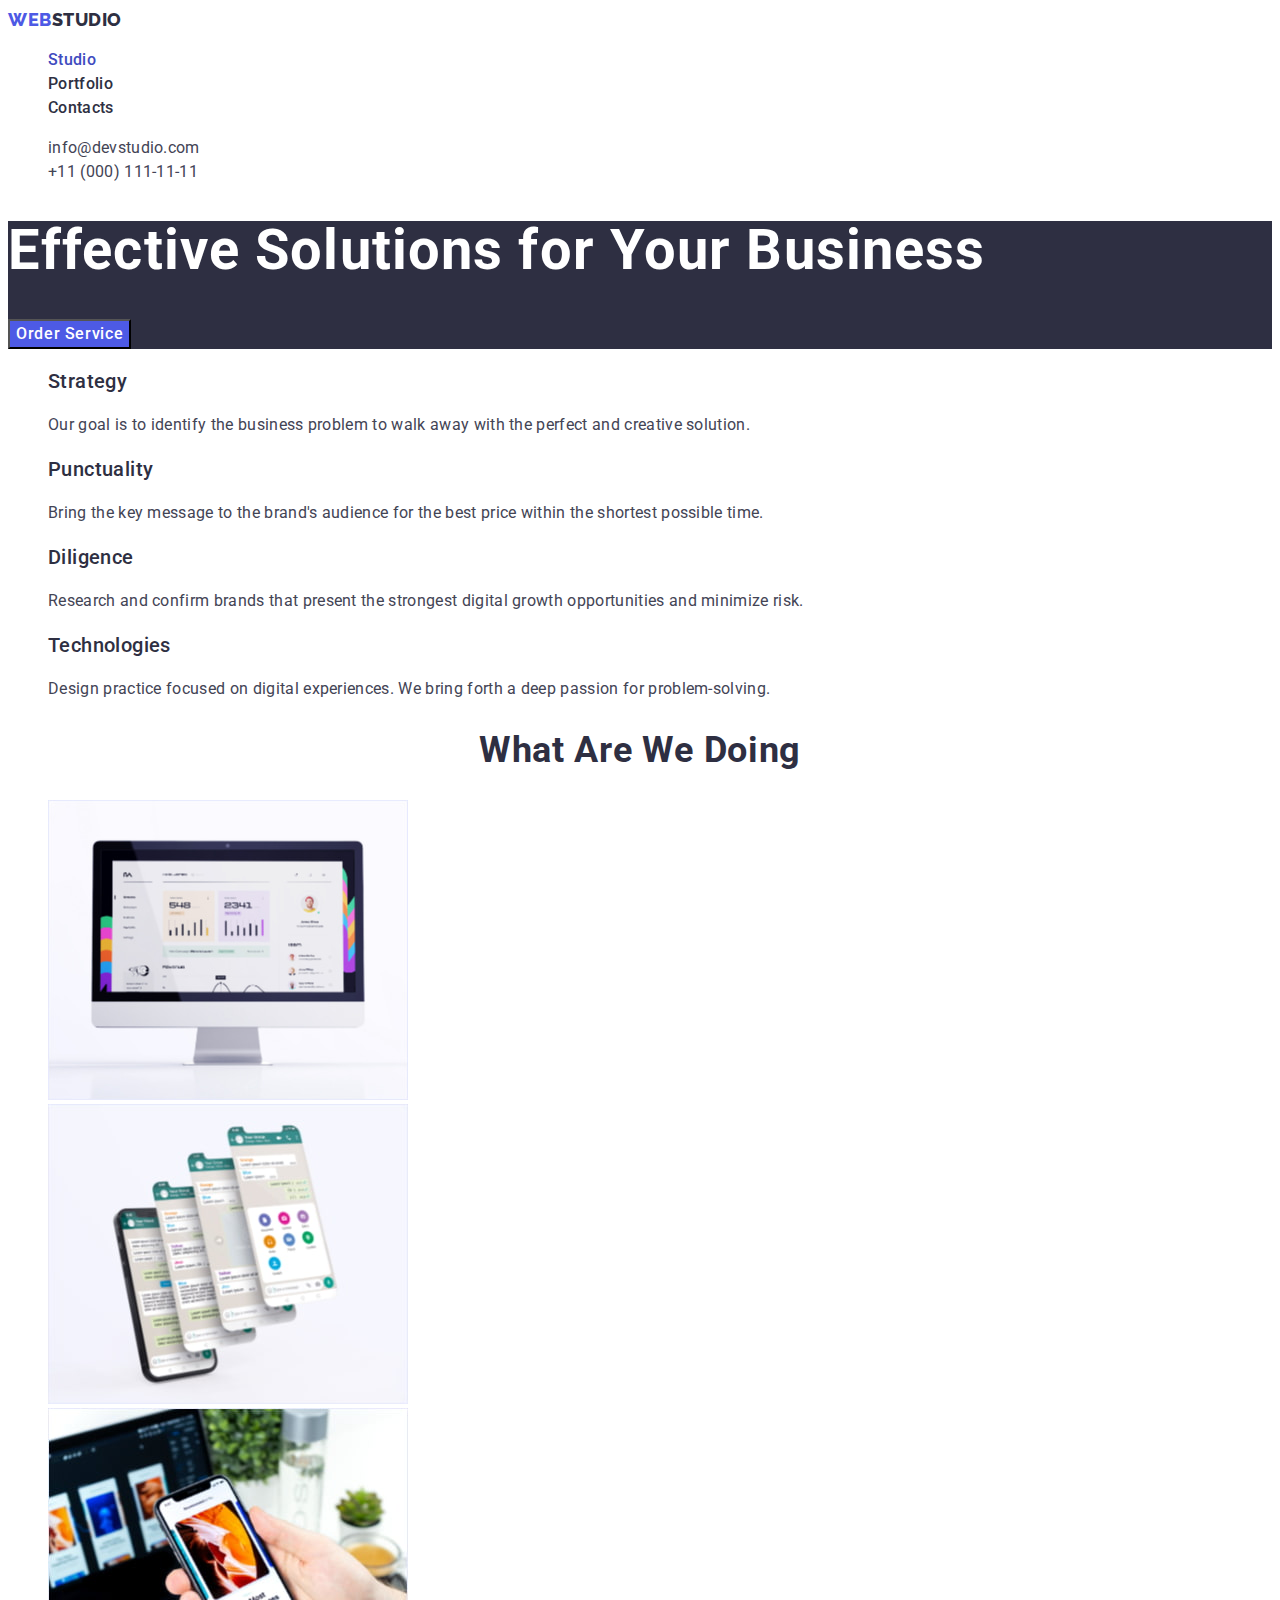
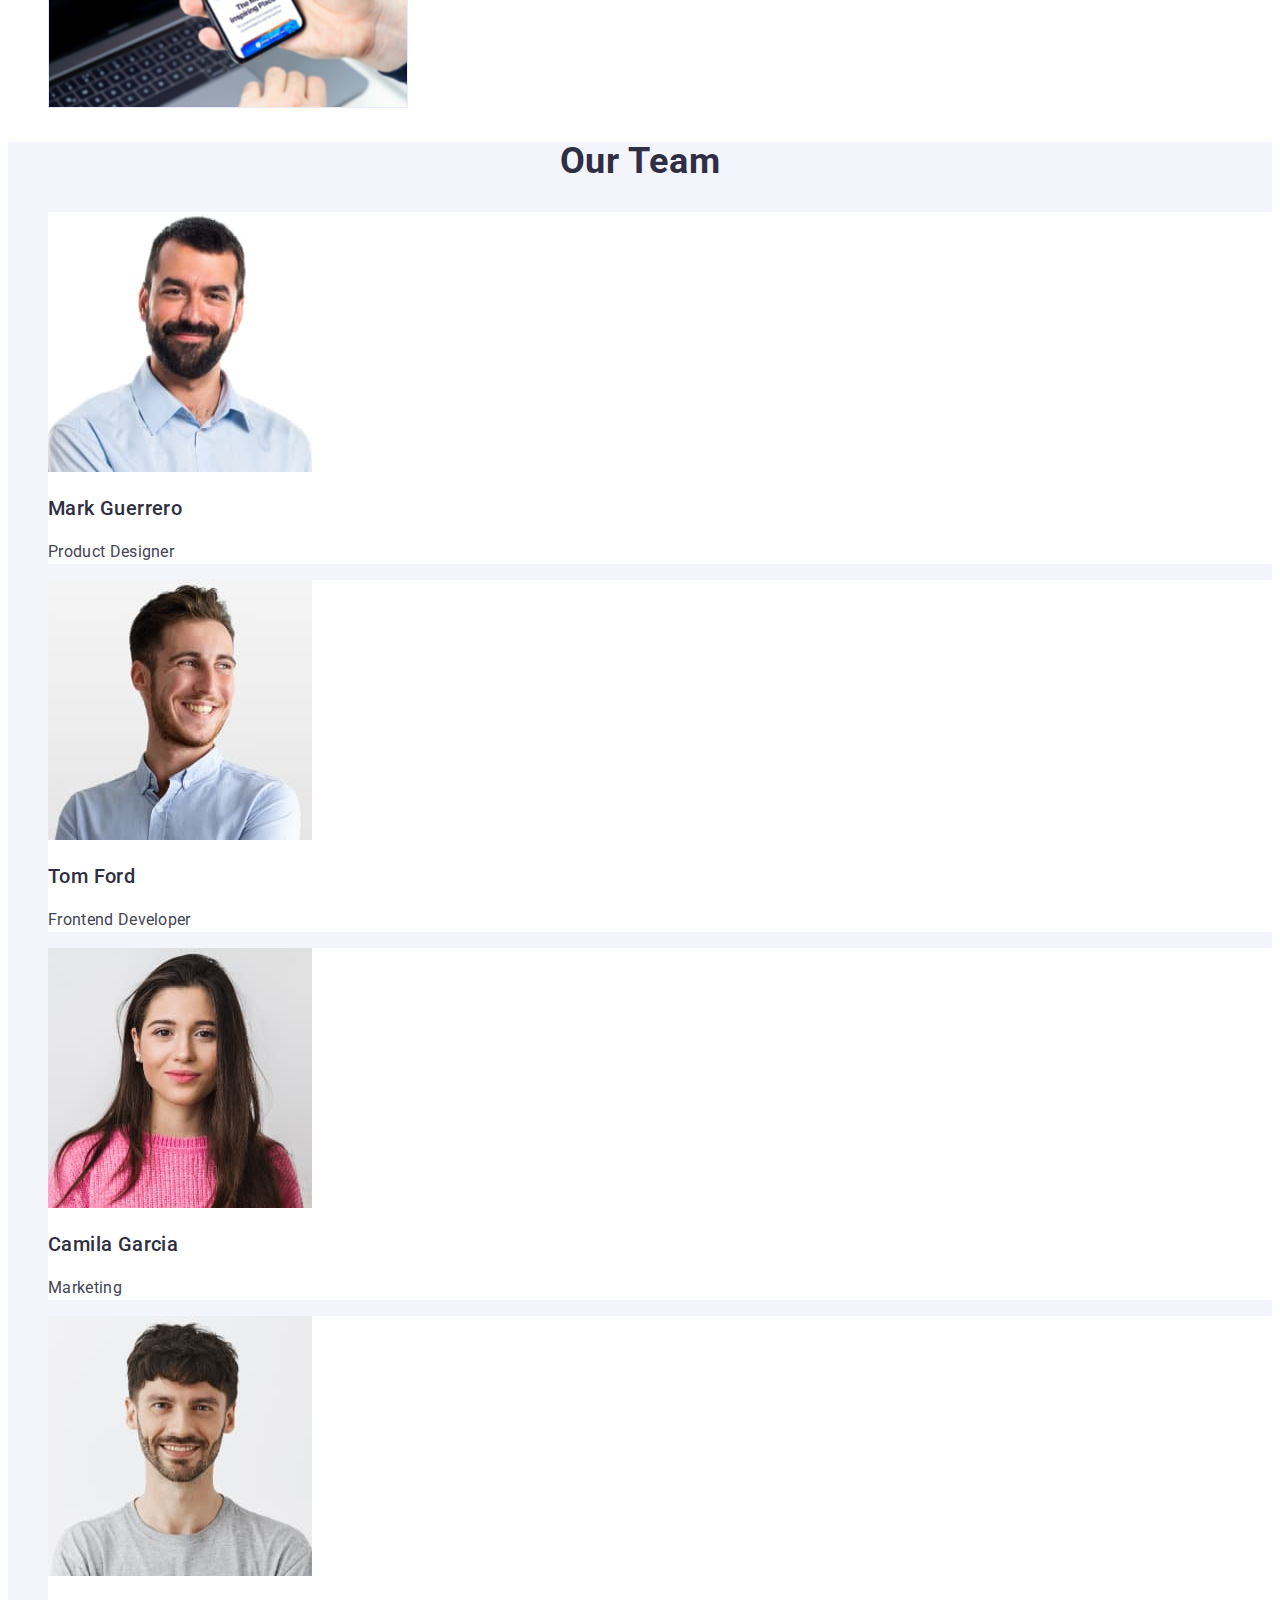
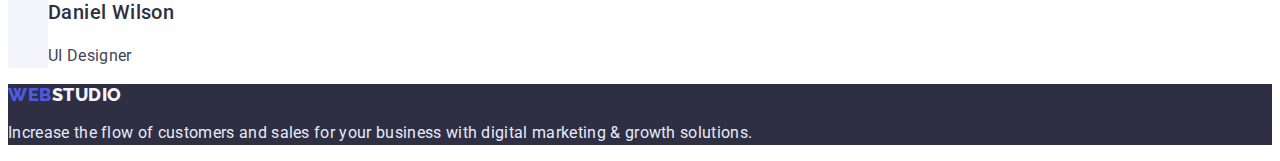
<file: index.html>
<!DOCTYPE html>
<html lang="en">
    <head>
        <meta charset="UTF-8" />
        <meta http-equiv="X-UA-Compatible" content="IE=edge" />
        <meta name="viewport" content="width=device-width, initial-scale=1.0" />
        <link rel="preconnect" href="https://fonts.googleapis.com" />
        <link rel="preconnect" href="https://fonts.gstatic.com" crossorigin />
        <link
            href="https://fonts.googleapis.com/css2?family=Raleway:wght@800&family=Roboto:wght@400;500;700;900&display=swap"
            rel="stylesheet"
        />
        <link href="css/styles.css" rel="stylesheet" type="text/css" />
        <title>Document</title>
    </head>
    <body>
        <!-- HEADER -->
        <header class="page-header">
            <nav class="top-nav">
                <a class="logo-web-header link" href="./index.html"
                    >WEB<span class="logo-studio-header">STUDIO</span></a
                >
                <ul class="menu list">
                    <li class="menu-item">
                        <a class="menu-link link current" href="./index.html"
                            >Studio</a
                        >
                    </li>
                    <li class="menu-item">
                        <a class="menu-link link" href="./portfolio.html"
                            >Portfolio</a
                        >
                    </li>
                    <li class="menu-item">
                        <a class="menu-link link" href="">Contacts</a>
                    </li>
                </ul>
            </nav>
            <ul class="contacts list">
                <li class="contacts-item">
                    <a
                        class="contacts-link link"
                        href="mailto:info@devstudio.com"
                        >info@devstudio.com</a
                    >
                </li>
                <li class="contacts-item">
                    <a class="contacts-link link" href="tel:+110001111111"
                        >+11 (000) 111-11-11</a
                    >
                </li>
            </ul>
        </header>
        <!-- MAIN -->
        <main>
            <!-- HERO -->
            <section class="hero">
                <div>
                    <h1 class="hero-title">
                        Effective Solutions for Your Business
                    </h1>
                    <button class="hero-button" type="button">
                        Order Service
                    </button>
                </div>
            </section>
            <!-- FEATURES -->
            <section class="features">
                <h2 class="section-title" hidden>Lorem Ipsum</h2>
                <ul class="features-list list">
                    <li class="features-list-item">
                        <h3 class="features-list-title">Strategy</h3>
                        <p class="section-description">
                            Our goal is to identify the business problem to walk
                            away with the perfect and creative solution.
                        </p>
                    </li>
                    <li class="features-list-item">
                        <h3 class="features-list-title">Punctuality</h3>
                        <p class="section-description">
                            Bring the key message to the brand's audience for
                            the best price within the shortest possible time.
                        </p>
                    </li>
                    <li class="features-list-item">
                        <h3 class="features-list-title">Diligence</h3>
                        <p class="section-description">
                            Research and confirm brands that present the
                            strongest digital growth opportunities and minimize
                            risk.
                        </p>
                    </li>
                    <li class="features-list-item">
                        <h3 class="features-list-title">Technologies</h3>
                        <p class="section-description">
                            Design practice focused on digital experiences. We
                            bring forth a deep passion for problem-solving.
                        </p>
                    </li>
                </ul>
            </section>
            <!-- WHAT ARE WE DOING -->
            <section class="cases">
                <h2 class="section-title">What are we doing</h2>
                <ul class="cases-list list">
                    <li class="cases-list-item">
                        <img
                            class="cases-ph"
                            src="images/what-are-we-doing/img-1.jpg"
                            alt="Photo-1"
                            width="360"
                            height="300"
                        />
                    </li>
                    <li class="cases-list-item">
                        <img
                            class="cases-ph"
                            src="images/what-are-we-doing/img-2.jpg"
                            alt="Photo-2"
                            width="360"
                            height="300"
                        />
                    </li>
                    <li class="cases-list-item">
                        <img
                            class="cases-ph"
                            src="images/what-are-we-doing/img-3.jpg"
                            alt="Photo-3"
                            width="360"
                            height="300"
                        />
                    </li>
                </ul>
            </section>
            <!-- OUR TEAM -->
            <section class="team">
                <h2 class="section-title">Our Team</h2>
                <ul class="team-list list">
                    <li class="team-list-item">
                        <img
                            class="team-ph"
                            src="images/team/team-1.jpg"
                            alt="Photo of Mark Guerrero"
                            width="264"
                            height="260"
                        />
                        <h3 class="team-ph-title">Mark Guerrero</h3>
                        <p class="section-description">Product Designer</p>
                    </li>
                    <li class="team-list-item">
                        <img
                            class="team-ph"
                            src="images/team/team-2.jpg"
                            alt="Photo of Tom Ford"
                            width="264"
                            height="260"
                        />
                        <h3 class="team-ph-title">Tom Ford</h3>
                        <p class="section-description">Frontend Developer</p>
                    </li>
                    <li class="team-list-item">
                        <img
                            class="team-ph"
                            src="images/team/team-3.jpg"
                            alt="Photo of Camila Garcia"
                            width="264"
                            height="260"
                        />
                        <h3 class="team-ph-title">Camila Garcia</h3>
                        <p class="section-description">Marketing</p>
                    </li>
                    <li class="team-list-item">
                        <img
                            class="team-ph"
                            src="images/team/team-4.jpg"
                            alt="Photo of Daniel Wilson"
                            width="264"
                            height="260"
                        />
                        <h3 class="team-ph-title">Daniel Wilson</h3>
                        <p class="section-description">UI Designer</p>
                    </li>
                </ul>
            </section>
        </main>
        <footer class="page-footer">
            <a class="logo-web-footer link" href="./index.html"
                >WEB<span class="logo-studio-footer">STUDIO</span></a
            >
            <p class="footer-text">
                Increase the flow of customers and sales for your business with
                digital marketing & growth solutions.
            </p>
        </footer>
    </body>
</html>
</file>
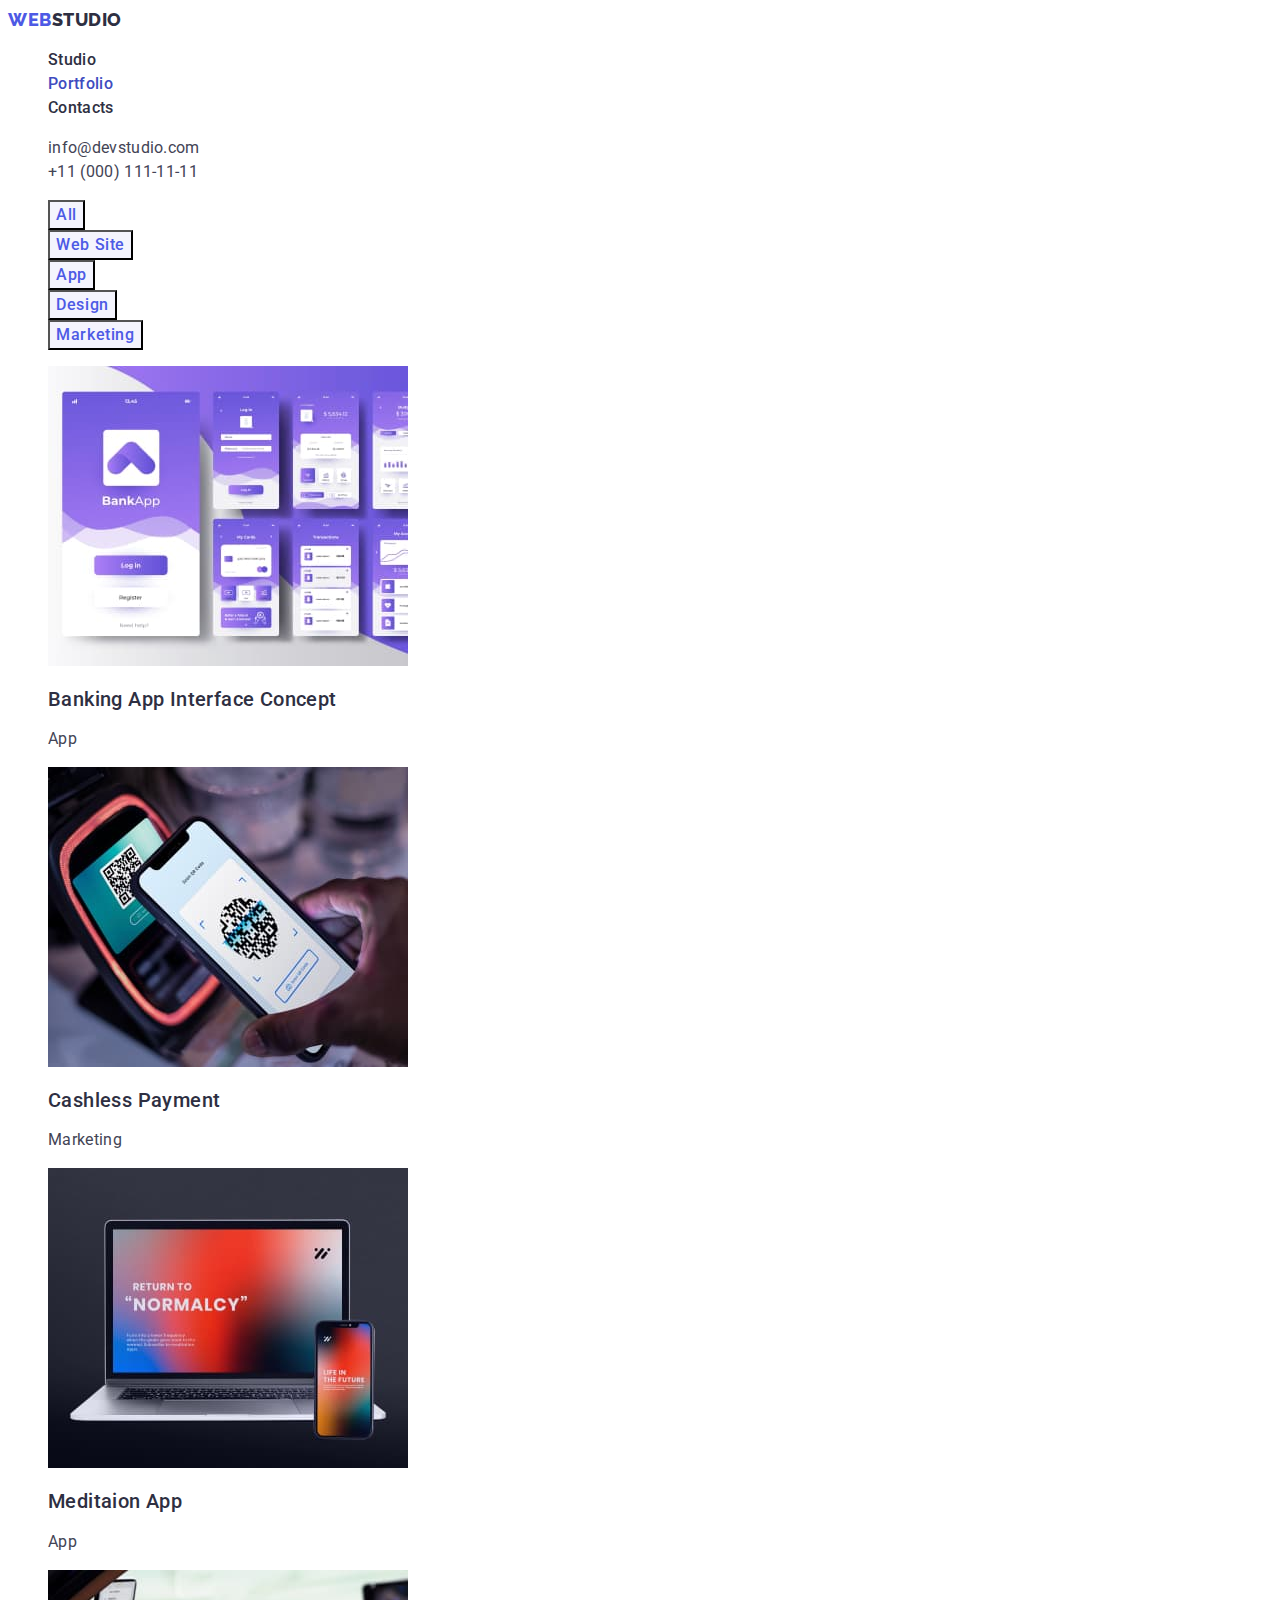
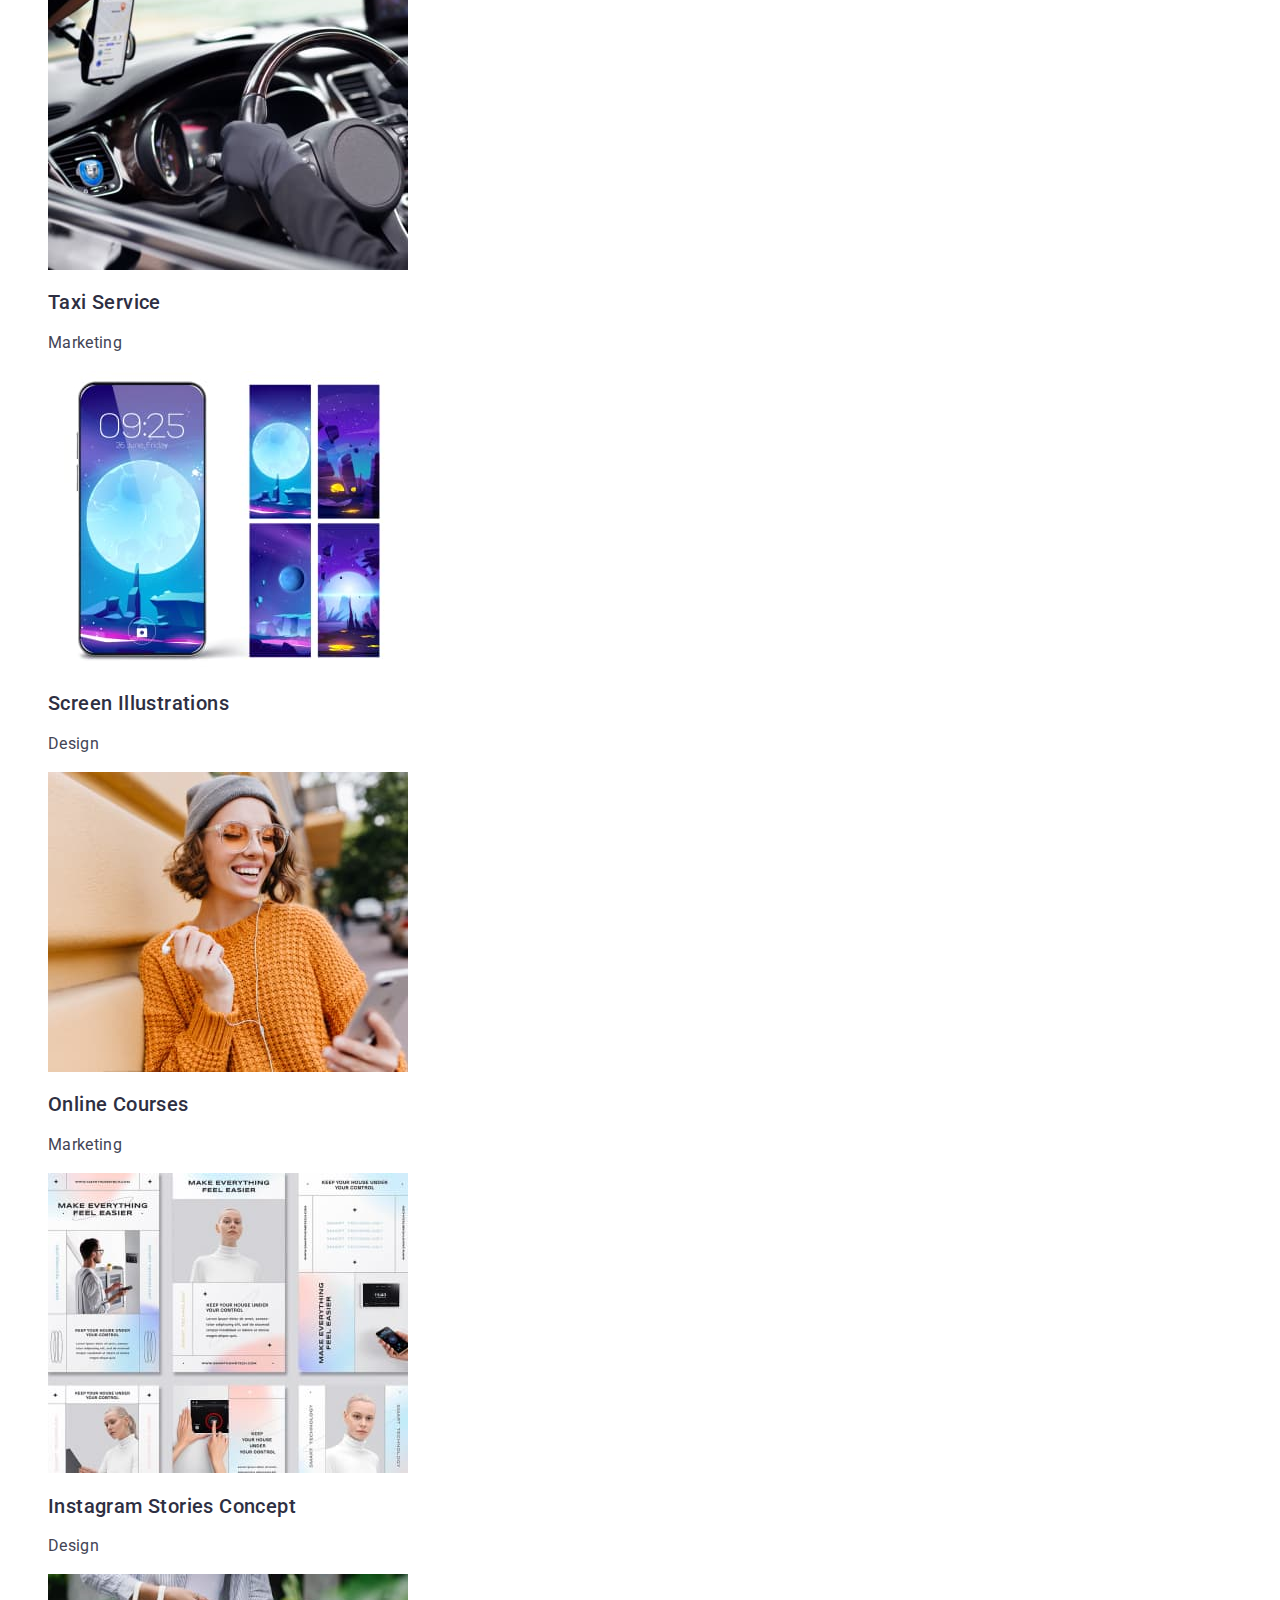
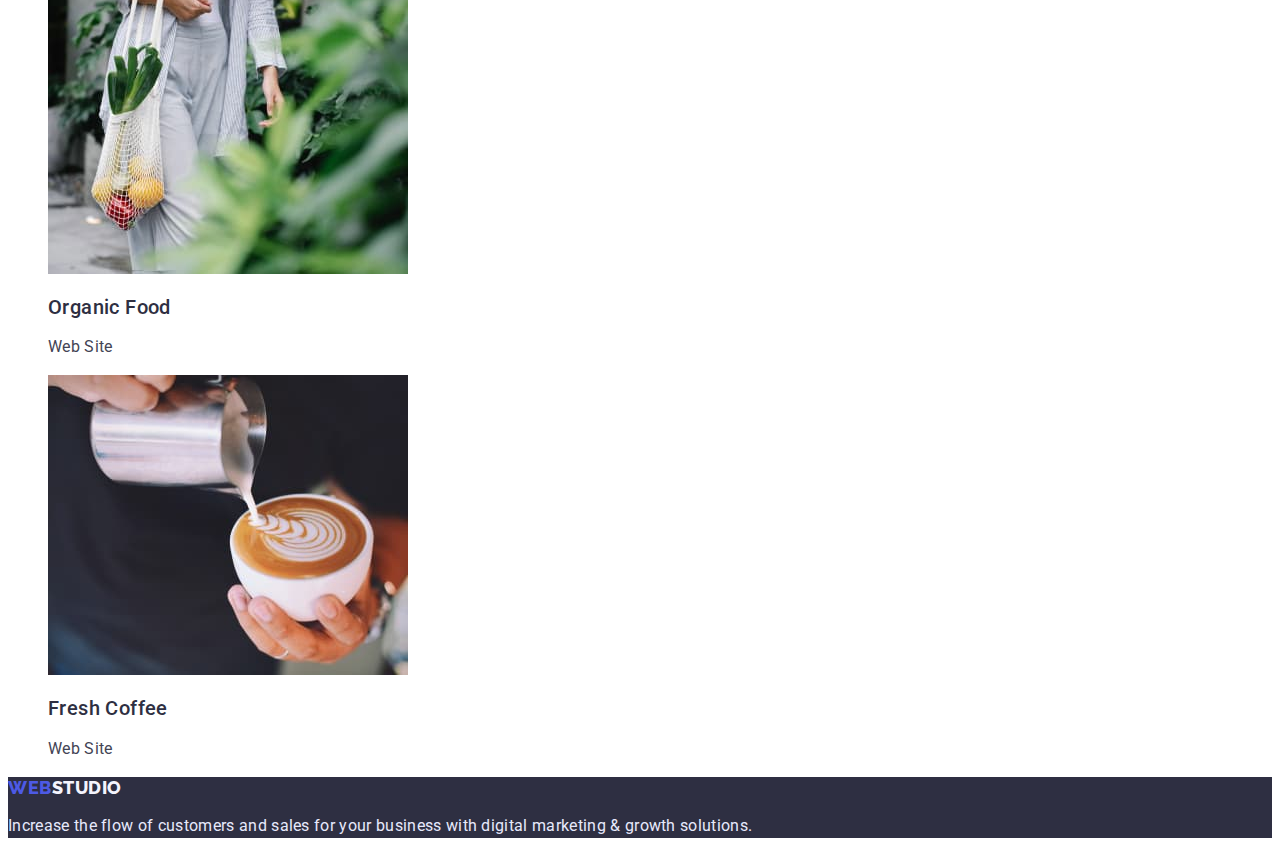
<file: portfolio.html>
<!DOCTYPE html>
<html lang="en">
    <head>
        <meta charset="UTF-8" />
        <meta http-equiv="X-UA-Compatible" content="IE=edge" />
        <meta name="viewport" content="width=device-width, initial-scale=1.0" />
        <link href="./css/styles.css" rel="stylesheet" type="text/css" />
        <link rel="preconnect" href="https://fonts.googleapis.com" />
        <link rel="preconnect" href="https://fonts.gstatic.com" crossorigin />
        <link
            href="https://fonts.googleapis.com/css2?family=Raleway:wght@800&family=Roboto:wght@400;500;700;900&display=swap"
            rel="stylesheet"
        />
        <title>Document</title>
    </head>
    <body>
        <header class="page-header">
            <nav class="top-nav">
                <a class="logo-web-header link" href="./index.html"
                    >WEB<span class="logo-studio-header">STUDIO</span></a
                >
                <ul class="menu list">
                    <li class="menu-item">
                        <a class="menu-link link" href="./index.html">Studio</a>
                    </li>
                    <li class="menu-item">
                        <a
                            class="menu-link link current"
                            href="./portfolio.html"
                            >Portfolio</a
                        >
                    </li>
                    <li class="menu-item">
                        <a class="menu-link link" href="">Contacts</a>
                    </li>
                </ul>
            </nav>
            <ul class="contacts list">
                <li class="contacts-item">
                    <a
                        class="contacts-link link"
                        href="mailto:info@devstudio.com"
                        >info@devstudio.com</a
                    >
                </li>
                <li class="contacts-item">
                    <a class="contacts-link link" href="tel:+110001111111"
                        >+11 (000) 111-11-11</a
                    >
                </li>
            </ul>
        </header>
        <main>
            <section class="portfolio">
                <h1 class="portfolio-title" hidden>Our Works</h1>
                <div class="portfolio-filter">
                    <ul class="portfolio-filter-list list">
                        <li class="portfolio-filter-list-item">
                            <button
                                class="portfolio-filter-list-button"
                                type="button"
                            >
                                All
                            </button>
                        </li>
                        <li class="portfolio-filter-list-item">
                            <button
                                class="portfolio-filter-list-button"
                                type="button"
                            >
                                Web Site
                            </button>
                        </li>
                        <li class="portfolio-filter-list-item">
                            <button
                                class="portfolio-filter-list-button"
                                type="button"
                            >
                                App
                            </button>
                        </li>
                        <li class="portfolio-filter-list-item">
                            <button
                                class="portfolio-filter-list-button"
                                type="button"
                            >
                                Design
                            </button>
                        </li>
                        <li class="portfolio-filter-list-item">
                            <button
                                class="portfolio-filter-list-button"
                                type="button"
                            >
                                Marketing
                            </button>
                        </li>
                    </ul>
                </div>
                <div class="portfolio-examples">
                    <ul class="portfolio-examples-list list">
                        <li class="portfolio-examples-list-item">
                            <img
                                class="portfolio-examples-list-ph"
                                src="./images/portfolio/banking-app.jpg"
                                alt="Banking App"
                                width="360"
                                height="300"
                            />
                            <h2 class="portfolio-examples-list-title">
                                Banking App Interface Concept
                            </h2>
                            <p class="portfolio-examples-list-text">App</p>
                        </li>
                        <li class="portfolio-examples-list-item">
                            <img
                                class="portfolio-examples-list-ph"
                                src="./images/portfolio/cashless-payment.jpg"
                                alt="Cashless Payment"
                                width="360"
                                height="300"
                            />
                            <h2 class="portfolio-examples-list-title">
                                Cashless Payment
                            </h2>
                            <p class="portfolio-examples-list-text">
                                Marketing
                            </p>
                        </li>
                        <li class="portfolio-examples-list-item">
                            <img
                                class="portfolio-examples-list-ph"
                                src="./images/portfolio/meditation-app.jpg"
                                alt="Meditation App"
                                width="360"
                                height="300"
                            />
                            <h2 class="portfolio-examples-list-title">
                                Meditaion App
                            </h2>
                            <p class="portfolio-examples-list-text">App</p>
                        </li>
                        <li class="portfolio-examples-list-item">
                            <img
                                class="portfolio-examples-list-ph"
                                src="./images/portfolio/taxi-service.jpg"
                                alt="Taxi Service"
                                width="360"
                                height="300"
                            />
                            <h2 class="portfolio-examples-list-title">
                                Taxi Service
                            </h2>
                            <p class="portfolio-examples-list-text">
                                Marketing
                            </p>
                        </li>
                        <li class="portfolio-examples-list-item">
                            <img
                                class="portfolio-examples-list-ph"
                                src="./images/portfolio/screen-illustrations.jpg"
                                alt="Screen Illustrations"
                                width="360"
                                height="300"
                            />
                            <h2 class="portfolio-examples-list-title">
                                Screen Illustrations
                            </h2>
                            <p class="portfolio-examples-list-text">Design</p>
                        </li>
                        <li class="portfolio-examples-list-item">
                            <img
                                class="portfolio-examples-list-ph"
                                src="./images/portfolio/online-courses.jpg"
                                alt="Online Courses"
                                width="360"
                                height="300"
                            />
                            <h2 class="portfolio-examples-list-title">
                                Online Courses
                            </h2>
                            <p class="portfolio-examples-list-text">
                                Marketing
                            </p>
                        </li>
                        <li class="portfolio-examples-list-item">
                            <img
                                class="portfolio-examples-list-ph"
                                src="./images/portfolio/insta-stories.jpg"
                                alt="Instagram Stories Concept"
                                width="360"
                                height="300"
                            />
                            <h2 class="portfolio-examples-list-title">
                                Instagram Stories Concept
                            </h2>
                            <p class="portfolio-examples-list-text">Design</p>
                        </li>
                        <li class="portfolio-examples-list-item">
                            <img
                                class="portfolio-examples-list-ph"
                                src="./images/portfolio/organic-food.jpg"
                                alt="Organic Food"
                                width="360"
                                height="300"
                            />
                            <h2 class="portfolio-examples-list-title">
                                Organic Food
                            </h2>
                            <p class="portfolio-examples-list-text">Web Site</p>
                        </li>
                        <li class="portfolio-examples-list-item">
                            <img
                                class="portfolio-examples-list-ph"
                                src="./images/portfolio/fresh-coffee.jpg"
                                alt="Fresh Coffee"
                                width="360"
                                height="300"
                            />
                            <h2 class="portfolio-examples-list-title">
                                Fresh Coffee
                            </h2>
                            <p class="portfolio-examples-list-text">Web Site</p>
                        </li>
                    </ul>
                </div>
            </section>
        </main>

        <footer class="page-footer">
            <a class="logo-web-footer link" href="./index.html"
                >WEB<span class="logo-studio-footer">STUDIO</span></a
            >
            <p class="footer-text">
                Increase the flow of customers and sales for your business with
                digital marketing & growth solutions.
            </p>
        </footer>
    </body>
</html>
</file>
<file: css/styles.css>
/* additional text: var(--additional-text) */
/* main text: #434455 */
:root {
    --accent-color:#E7E9FC;
    --primary-brand:#4D5AE5;
    --pressed-state: #404BBF;
    --additional-text: #2E2F42;
    --body-main-text:#434455;
    --additional-background:#F4F4FD;
    --main-background-color: #FFFFFF;
}
body {
    font-family: 'Roboto', sans-serif;
    background-color: var(--main-background-color);
    color: var(--body-main-text);
}

.list {
    list-style: none;
}

.link {
    text-decoration: none;
}

.section-title {
    font-weight: 700;
    font-size: 36px;
    line-height: 1.1;
    text-align: center;
    letter-spacing: 0.02em;
    text-transform: capitalize;
    color: var(--additional-text);
}
.section-description {
    
    font-size: 16px;
    line-height: 1.5;
    letter-spacing: 0.02em;
}
/* HEADER */
.logo-web-header {
    font-family: 'Raleway';
    font-weight: 800;
    font-size: 18px;
    line-height: 1.33;
    letter-spacing: 0.03em;
    text-transform: uppercase;
    color: var(--primary-brand);
}
.logo-studio-header {
    font-family: 'Raleway';
    font-weight: 800;
    font-size: 18px;
    line-height: 1.33;
    letter-spacing: 0.03em;
    text-transform: uppercase;
    color: var(--additional-text);
}
.menu-link {
    font-weight: 500;
    font-size: 16px;
    line-height: 1.5;
    letter-spacing: 0.02em;
    color: var(--additional-text);
}

.menu-link:hover,
.menu-link:focus {
    color: var(--pressed-state);
}
.menu-link.current {
    color: var(--pressed-state);
}

.contacts-link {
    
    font-size: 16px;
    line-height: 1.5;
    letter-spacing: 0.02em;
    color: var(--body-main-text);
}
.contacts-link:hover,
.contacts-link:focus {
    color:var(--primary-brand);
}
/* HERO */
.hero {
    background-color: var(--additional-text);
}
.hero-title {
    font-weight: 700;
    font-size: 56px;
    line-height: 1.07;
    letter-spacing: 0.02em;
    color: var(--main-background-color);
}

.hero-button {
    font-family: inherit;
    font-weight: 500;
    font-size: 16px;
    line-height: 1.5;
    display: flex;
    align-items: center;
    letter-spacing: 0.04em;
    color: var(--main-background-color);
    background: var(--primary-brand);
    cursor: pointer;
}
.hero-button:hover,
.hero-button:focus {
    background: var(--pressed-state);
}

/* FEATURES */

.features-list-title {
    font-weight: 500;
    font-size: 20px;
    line-height: 1.2;
    letter-spacing: 0.02em;
    color: var(--additional-text);
}

/* CASES */

/* TEAM */
.team {
    background: var(--additional-background);
}
.team-list-item {
    background: var(--main-background-color);
}
.team-ph-title {
    font-weight: 500;
    font-size: 20px;
    line-height: 1.2;
    letter-spacing: 0.02em;
    color: var(--additional-text);
}

/* FOOTER */

.page-footer {
    background: var(--additional-text);
}
.logo-web-footer {
    font-family: 'Raleway';
    font-weight: 800;
    font-size: 18px;
    line-height: 1.17;
    letter-spacing: 0.03em;
    text-transform: uppercase;
    color: var(--primary-brand);
}
.logo-studio-footer {
    font-family: 'Raleway';
    font-weight: 800;
    font-size: 18px;
    line-height: 1.17;
    letter-spacing: 0.03em;
    text-transform: uppercase;
    color: var(--additional-background);
}
.footer-text {
    
    font-size: 16px;
    line-height: 1.5;
    letter-spacing: 0.02em;
    color: var(--accent-color);
}

/* ====================PORTFOLIO.HTML==================== */

/* PORTFOLIO */

.portfolio-filter-list-button {
    font-family: inherit;
    font-weight: 500;
    font-size: 16px;
    line-height: 1.5;
    
    letter-spacing: 0.04em;
    color: var(--primary-brand);

    background: var(--additional-background);

    cursor: pointer;
}
.portfolio-filter-list-button:hover,
.portfolio-filter-list-button:focus {
    background: var(--pressed-state);

    color: var(--main-background-color);
}

.portfolio-examples-list-title {
    font-weight: 500;
    font-size: 20px;
    line-height: 1.2;
    letter-spacing: 0.02em;
    color: var(--additional-text);
}
.portfolio-examples-list-text {
    
    font-size: 16px;
    line-height: 1.5;
    letter-spacing: 0.02em;
}
</file>
